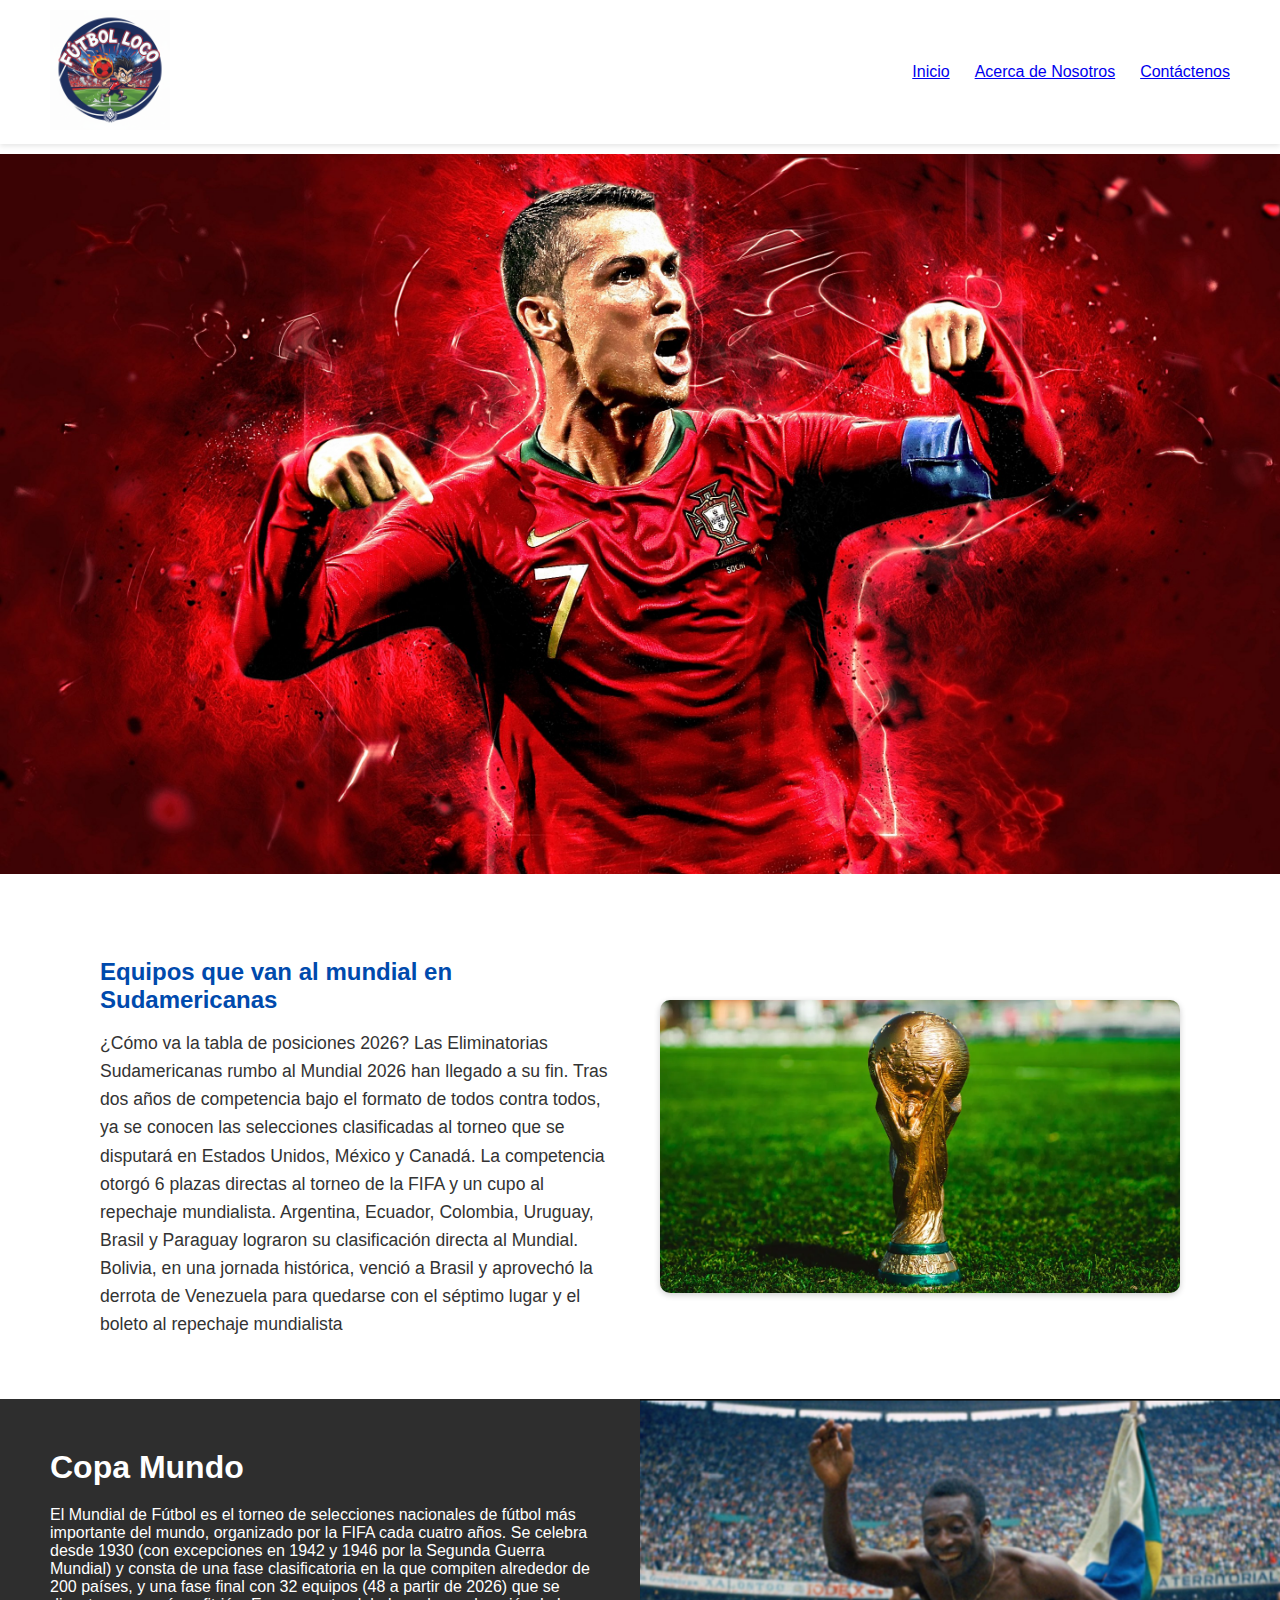
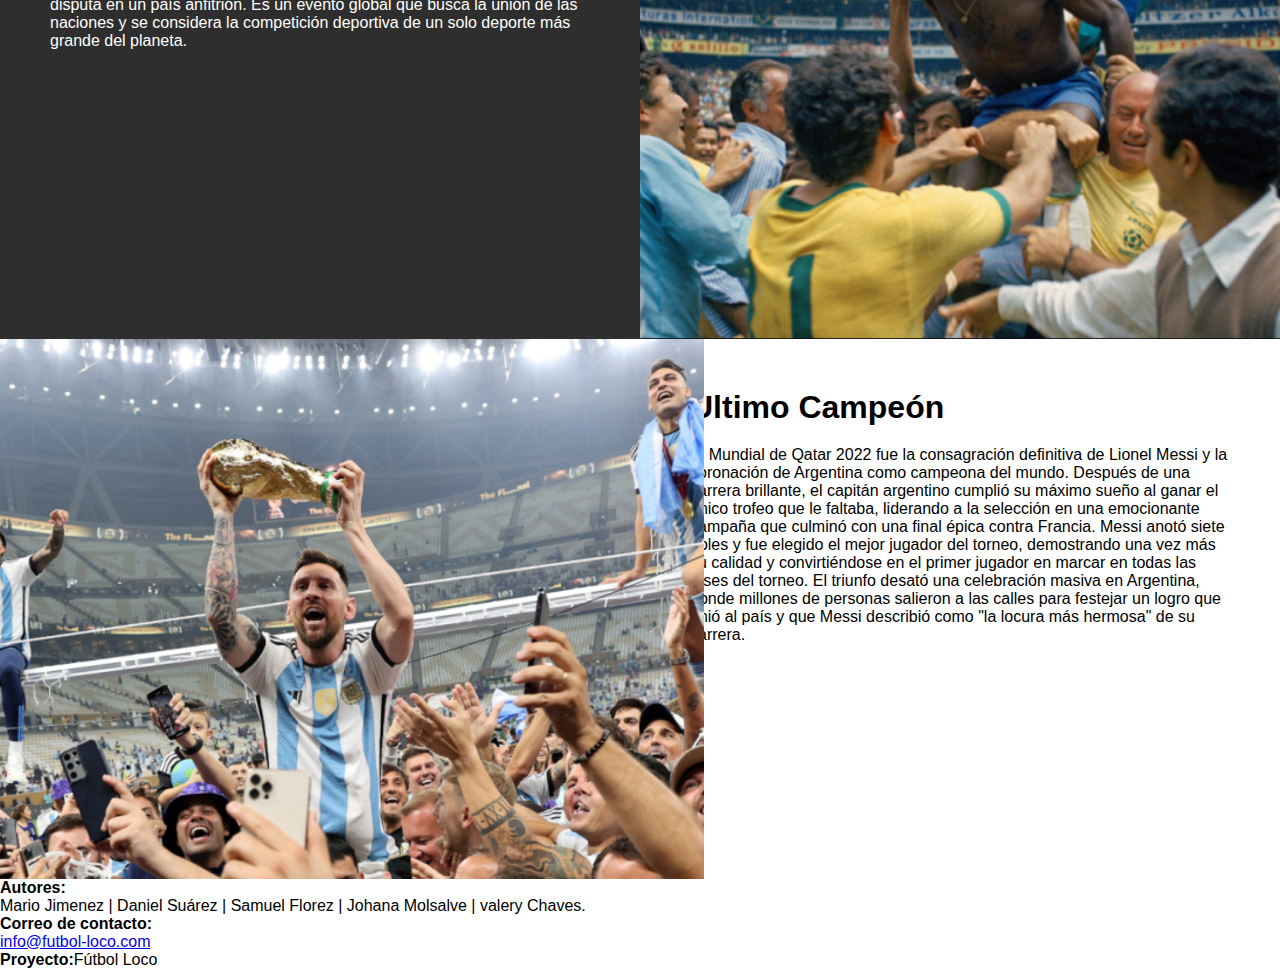
<file: index.html>
<!DOCTYPE html>
<html lang="en">
  <head>
    <meta charset="UTF-8" />
    <meta name="viewport" content="width=device-width, initial-scale=1.0" />
    <link rel="stylesheet" href="css/styles.css" />
    <title>Fútbol Loco | Home</title>
    <link rel="stylesheet" href="css/styles.css" />
  </head>
  <body>
    <header class="navbar">
      <!-- Logo -->
      <div class="logo">
        <img src="img/logo.png" alt="LocosDelFutbol" />
      </div>

      <!-- Menú principal -->
      <nav class="menu">
        <a href="index.html" class="activo">Inicio</a>
        <a href="about.html">Acerca de Nosotros</a>
        <a href="contact.html">Contáctenos</a>
      </nav>
    </header>

    <section class="hero">
      <img
        src="img/cristiano-ronaldo-seleccion-de-portugal-3264.jpg"
        alt="Imagen de fútbol"
      />
    </section>

    <section class="contenido">
      <div class="texto">
        <h2>Equipos que van al mundial en Sudamericanas</h2>
        <p>
          ¿Cómo va la tabla de posiciones 2026? Las Eliminatorias Sudamericanas
          rumbo al Mundial 2026 han llegado a su fin. Tras dos años de
          competencia bajo el formato de todos contra todos, ya se conocen las
          selecciones clasificadas al torneo que se disputará en Estados Unidos,
          México y Canadá. La competencia otorgó 6 plazas directas al torneo de
          la FIFA y un cupo al repechaje mundialista. Argentina, Ecuador,
          Colombia, Uruguay, Brasil y Paraguay lograron su clasificación directa
          al Mundial. Bolivia, en una jornada histórica, venció a Brasil y
          aprovechó la derrota de Venezuela para quedarse con el séptimo lugar y
          el boleto al repechaje mundialista
        </p>
      </div>

      <div class="imagen">
        <img
          src="img/tabla_de_posiciones_eliminatorias_sudamericanas_2026_resultados.webp"
          alt="Jugadores de fútbol"
        />
      </div>
    </section>

    <div class="blog">
      <div class="texto-1">
        <h1>Copa Mundo</h1>
        <p>
          El Mundial de Fútbol es el torneo de selecciones nacionales de fútbol
          más importante del mundo, organizado por la FIFA cada cuatro años. Se
          celebra desde 1930 (con excepciones en 1942 y 1946 por la Segunda
          Guerra Mundial) y consta de una fase clasificatoria en la que compiten
          alrededor de 200 países, y una fase final con 32 equipos (48 a partir
          de 2026) que se disputa en un país anfitrión. Es un evento global que
          busca la unión de las naciones y se considera la competición deportiva
          de un solo deporte más grande del planeta.
        </p>
      </div>

      <div class="imagen-1">
        <img src="img/pele.png" alt="pele" />
      </div>
    </div>
    <div class="blog">
      <div class="texto-2">
        <h1>Ultimo Campeón</h1>
        <p>
          El Mundial de Qatar 2022 fue la consagración definitiva de Lionel
          Messi y la coronación de Argentina como campeona del mundo. Después de
          una carrera brillante, el capitán argentino cumplió su máximo sueño al
          ganar el único trofeo que le faltaba, liderando a la selección en una
          emocionante campaña que culminó con una final épica contra Francia.
          Messi anotó siete goles y fue elegido el mejor jugador del torneo,
          demostrando una vez más su calidad y convirtiéndose en el primer
          jugador en marcar en todas las fases del torneo. El triunfo desató una
          celebración masiva en Argentina, donde millones de personas salieron a
          las calles para festejar un logro que unió al país y que Messi
          describió como "la locura más hermosa" de su carrera.
        </p>
      </div>

      <div class="imagen-2">
        <img src="img/messi.png" alt="messi" />
      </div>
    </div>
    <footer>
        <p><strong>Autores:</strong></p> Mario Jimenez |
        Daniel Suárez | Samuel Florez | Johana Molsalve | valery Chaves.
        <p><strong>Correo de contacto:</strong></p> <a href="futbolcuriosity@gmail.com">info@futbol-loco.com</a>
        <p><strong>Proyecto:</strong>Fútbol Loco</p>
    </footer>
  </body>
</html>
</file>
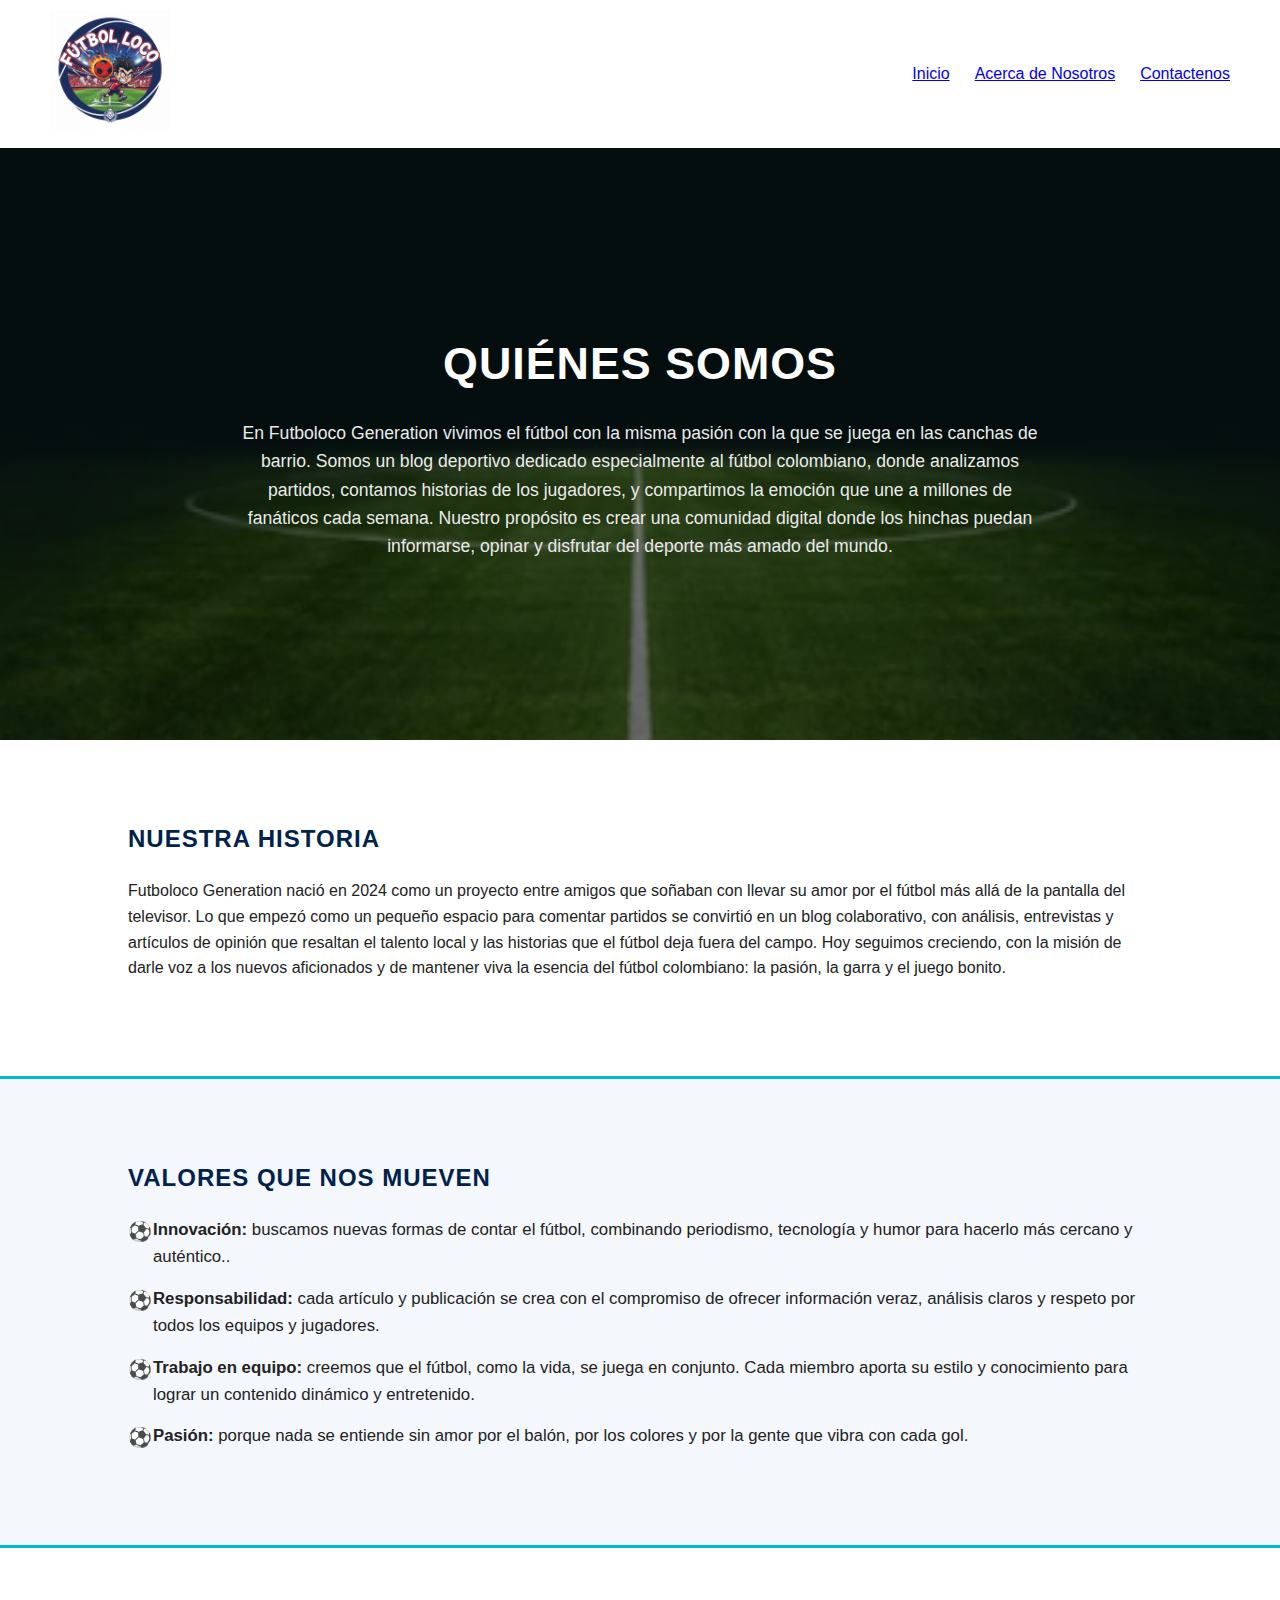
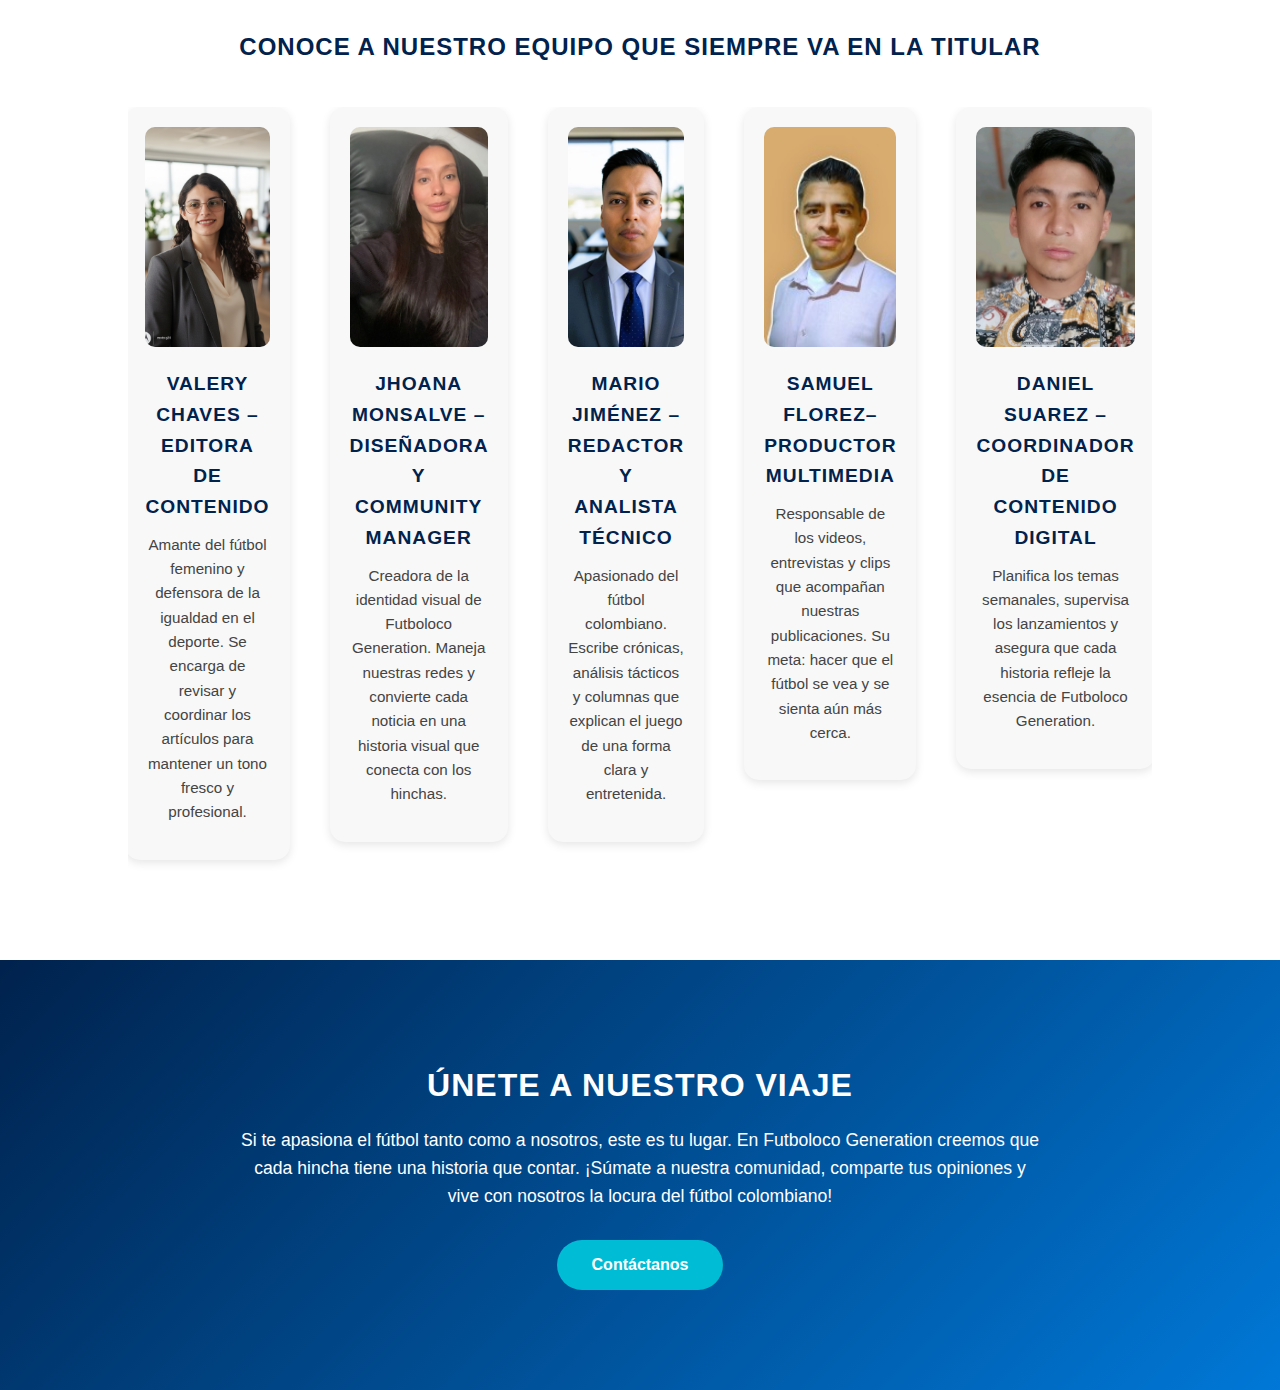
<file: about.html>
<!DOCTYPE html>
<html lang="en">
<head>
    <meta charset="UTF-8">
    <meta name="viewport" content="width=device-width, initial-scale=1.0">
    <title>Fútbol Loco | Nosotros</title>
    <link rel="stylesheet" href="./css/styles_about.css">
</head>
<body>
     <header class="navbar">
    <!-- Logo -->
    <div class="logo">
      <img src="img/logo.png" alt="LocosDelFutbol">
    </div>

    <!-- Menú principal -->
    <nav class="menu">
      <a href="index.html">Inicio</a>
      <a href="about.html">Acerca de Nosotros</a>
      <a href="contact.html">Contactenos</a>
    </nav>
     </header>

    <main class="pagina-about">
        <!-- quienes somos -->
        <section class="quienes-somos">
            <div class="contenido">
                <h1>Quiénes somos</h1>
                <p>En Futboloco Generation vivimos el fútbol con la misma pasión con la que se juega en las canchas de barrio.
                   Somos un blog deportivo dedicado especialmente al fútbol colombiano, donde analizamos partidos, contamos historias de los jugadores, y compartimos la emoción que une a millones de fanáticos cada semana.
                   Nuestro propósito es crear una comunidad digital donde los hinchas puedan informarse, opinar y disfrutar del deporte más amado del mundo.</p>
            </div>
            
        </section>
    
        <!-- historia -->
        <section class="historia">
            <div class="contenido">
                <h2>Nuestra historia</h2>
                <p>Futboloco Generation nació en 2024 como un proyecto entre amigos que soñaban con llevar su amor por el fútbol más allá de la pantalla del televisor.
                   Lo que empezó como un pequeño espacio para comentar partidos se convirtió en un blog colaborativo, con análisis, entrevistas y artículos de opinión que resaltan el talento local y las historias que el fútbol deja fuera del campo.
                   Hoy seguimos creciendo, con la misión de darle voz a los nuevos aficionados y de mantener viva la esencia del fútbol colombiano: la pasión, la garra y el juego bonito.</p>
                
            </div>
        </section>
    
        <!-- Sección valores -->
        <section class="valores">
            <div class="contenido">
                <h2>Valores que nos mueven</h2>
                <ul class="lista-valores">
                    <li><strong>Innovación:</strong> buscamos nuevas formas de contar el fútbol, combinando periodismo, tecnología y humor para hacerlo más cercano y auténtico..</li>
                    <li><strong>Responsabilidad:</strong> cada artículo y publicación se crea con el compromiso de ofrecer información veraz, análisis claros y respeto por todos los equipos y jugadores.</li>
                    <li><strong>Trabajo en equipo:</strong> creemos que el fútbol, como la vida, se juega en conjunto. Cada miembro aporta su estilo y conocimiento para lograr un contenido dinámico y entretenido.</li>
                    <li><strong>Pasión:</strong> porque nada se entiende sin amor por el balón, por los colores y por la gente que vibra con cada gol.</li>
                </ul>
            </div>
        </section>
    
        <!-- Sección de equipo -->
        <section class="equipo">
            <div class="contenido">
                <h2>Conoce a Nuestro Equipo Que Siempre Va En La Titular</h2>
                <div class="tarjetas-equipo">
                    <div class="tarjeta">
                        <img src="./img_miembros/valery.jpg" alt="Nombre del miembro">
                        <h3>Valery Chaves – Editora de Contenido</h3>
                        <p>Amante del fútbol femenino y defensora de la igualdad en el deporte. Se encarga de revisar y coordinar los artículos para mantener un tono fresco y profesional.</p>
                    </div>
                    <div class="tarjeta">
                        <img src="./img_miembros/jhoana.jpg" alt="Nombre del miembro">
                        <h3>Jhoana Monsalve – Diseñadora y Community Manager</h3>
                        <p>Creadora de la identidad visual de Futboloco Generation. Maneja nuestras redes y convierte cada noticia en una historia visual que conecta con los hinchas.</p>
                    </div>
                    <div class="tarjeta">
                        <img src="./img_miembros/desarrollador_web.jpg" alt="Nombre del miembro">
                        <h3>Mario Jiménez – Redactor y Analista Técnico</h3>
                        <p>Apasionado del fútbol colombiano. Escribe crónicas, análisis tácticos y columnas que explican el juego de una forma clara y entretenida.</p>
                    </div>
                    <div class="tarjeta">
                        <img src="./img_miembros/samuel.jpg" alt="Nombre del miembro">
                        <h3>Samuel  Florez– Productor Multimedia</h3>
                        <p>Responsable de los videos, entrevistas y clips que acompañan nuestras publicaciones. Su meta: hacer que el fútbol se vea y se sienta aún más cerca.</p>
                    </div>
                    <div class="tarjeta">
                        <img src="./img_miembros/Daniel.png" alt="Nombre del miembro">
                        <h3>Daniel Suarez – Coordinador de Contenido Digital</h3>
                        <p>Planifica los temas semanales, supervisa los lanzamientos y asegura que cada historia refleje la esencia de Futboloco Generation.</p>
                    </div>
                    
                </div>
            </div>
        </section>
    
        <!-- Sección contacto o llamada a la acción -->
        <section class="about-cta">
            <div class="container">
                <h2>Únete a nuestro viaje</h2>
                <p>Si te apasiona el fútbol tanto como a nosotros, este es tu lugar.
                    En Futboloco Generation creemos que cada hincha tiene una historia que contar.
                    ¡Súmate a nuestra comunidad, comparte tus opiniones y vive con nosotros la locura del fútbol colombiano!</p>
                <a href="contact.html" class="btn">Contáctanos</a>
            </div>
        </section>
    </main>

</body>
</html>
</file>
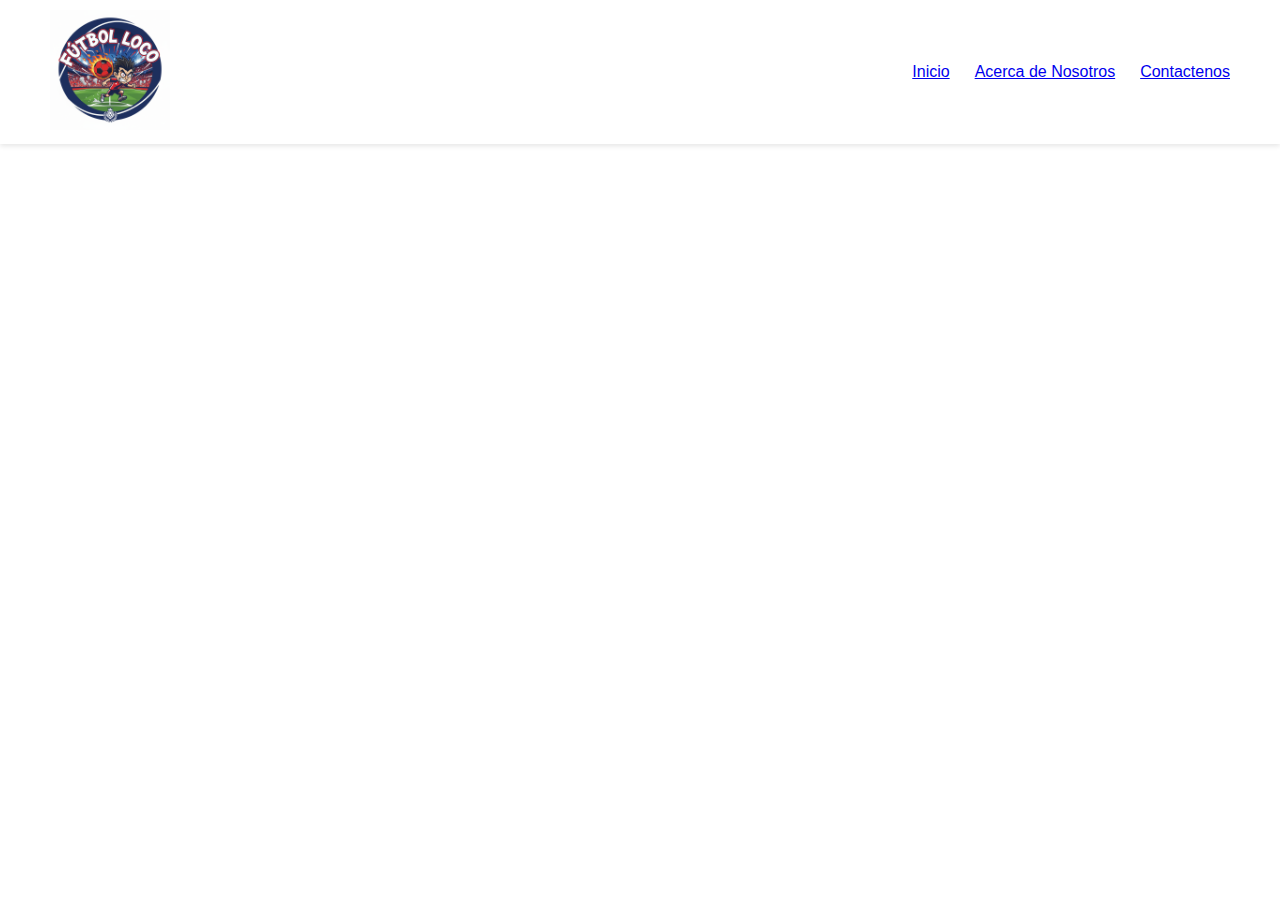
<file: contact.html>
<!DOCTYPE html>
<html lang="en">
<head>
    <meta charset="UTF-8">
    <meta name="viewport" content="width=device-width, initial-scale=1.0">
    <title>Fútbol Loco | Contántenos</title>
    <link rel="stylesheet" href="css/styles.css">
</head>
<body>
    <header class="navbar">
        <div class="logo">
            <img src="img/logo.png" alt="LocosDelFutbol">
        </div><!-- Logo -->
        <!-- Menú principal -->
        <nav class="menu">
        <a href="index.html">Inicio</a>
        <a href="about.html">Acerca de Nosotros</a>
        <a href="contact.html">Contactenos</a>
        </nav>
    </header>
    <section class="hero">
        
    </section>

    <form>

    </form>
</body>
</html>
</file>
<file: css/styles.css>
/* Reset básico */
* {
  margin: 0;
  padding: 0;
  box-sizing: border-box;
}

body {
  font-family: "Century Gothic", sans-serif;
}

/* === HEADER PRINCIPAL === */
.navbar {
  display: flex;
  justify-content: space-between; /* Logo - Menú - Extras */
  align-items: center;
  padding: 10px 50px;
  background-color: white;
  box-shadow: 0 2px 5px rgba(0,0,0,0.1);
}

/* LOGO */
.logo img {
  width: 120px;
}

/* MENÚ CENTRAL */
.menu {
  display: flex;
  gap: 25px;
}







.blog {
    position: relative;
    width: 100%;
    height: 60vh;
}


.texto-1 {
    position: absolute;
    left: 0;
    top: 0;
    width: 50%;
    height: 100%;
    background-color: #2e2e2e;
    color: white;
    padding: 50px;
}

.texto-2 {
  position: absolute;
    right: 0;
    top: 0;
    width: 50%;
    height: 100%;
    background-color: white;
    color: black;
    padding: 50px;
}


.texto-1 h1,
.texto-2 h1 {
    font-size: 2em;
    margin-bottom: 20px;
}


.texto-1 p 
.texto-2 p{
    margin-bottom: 15px;
}

.imagen-1 {
    position: absolute;
    right: 0;
    top: 0;
    width: 50%;
    height: 100%;
    overflow: hidden;

}

.imagen-2 {
    position: absolute;
    left: 0;
    top: 0;
    width: 55%;
    height: 100%;
    overflow: hidden;
}

.imagen-1 img,
.imagen-2 img {
    position: absolute;
    width: 100%;
    height: 100%;
    object-fit: cover;
}

/* IMAGEN PRINCIPAL */
.hero {
  position: relative;
  margin-top: 10px; /* 🔥 Espacio para que la imagen no se esconda detrás del navbar */
}

.hero img {
  width: 100%;
  height: 80vh; /* Altura adaptable */
  object-fit: cover;
}

.hero h1 {
  position: absolute;
  bottom: 50px;
  left: 50%;
  transform: translateX(-50%);
  color: white;
  font-size: 3rem;
  font-weight: 800;
  text-align: center;
  text-shadow: 2px 2px 10px rgba(0,0,0,0.6);
}

/* --- Sección texto + imagen --- */
.contenido {
  display: flex;
  justify-content: space-between;
  align-items: center;
  padding: 60px 100px;
  background-color: #fff;
  margin-top: 20px;
  gap: 40px;
}

.texto {
  flex: 1;
}

.texto h2 {
  color: #004aad;
  margin-bottom: 15px;
}

.texto p {
  line-height: 1.6;
  font-size: 1.1rem;
  color: #333;
}

.imagen {
  flex: 1;
}

.imagen img {
  width: 100%;
  border-radius: 10px;
  box-shadow: 0 2px 6px rgba(0,0,0,0.2);
}
</file>
<file: css/styles_about.css>
/* Reset básico */
* {
  margin: 0;
  padding: 0;
  box-sizing: border-box;
}

body {
  font-family: "Century Gothic", sans-serif;
}

/* === HEADER PRINCIPAL === */
.navbar {
  display: flex;
  justify-content: space-between; /* Logo - Menú - Extras */
  align-items: center;
  padding: 10px 50px;
  background-color: white;
  box-shadow: 0 2px 5px rgba(0,0,0,0.1);
}

/* LOGO */
.logo img {
  width: 120px;
}

/* MENÚ CENTRAL */
.menu {
  display: flex;
  gap: 25px;
}

/* ============================
   ESTILOS GENERALES
============================ */
* {
  margin: 0;
  padding: 0;
  box-sizing: border-box;
  font-family: 'Poppins', sans-serif;
}

body {
  background-color: #ffffff;
  color: #222;
  line-height: 1.6;
}



/* ============================
   SECCIONES GENERALES
============================ */
main section {
  padding: 80px 10%;
}

h1, h2, h3 {
  color: #00224d;
  margin-bottom: 20px;
  text-transform: uppercase;
  font-weight: 700;
  letter-spacing: 1px;
}

p {
  margin-bottom: 15px;
  font-size: 1rem;
}

/* ============================
   QUIÉNES SOMOS
============================ */

.quienes-somos {
  position: relative;
  color: #fff;
  text-align: center;
  padding: 50px 10%; /* 🔽 mucho más pequeño */
  background: url('../img_miembros/quienes_somos.png') center/cover no-repeat;
  display: flex;
  flex-direction: column;
  justify-content: center;
  align-items: center;
  min-height: 180px; /* 🔽 altura total más compacta */
}

/* Filtro oscuro */
.quienes-somos::before {
  content: "";
  position: absolute;
  top: 0;
  left: 0;
  width: 100%;
  height: 100%;
  background: rgba(0, 0, 0, 0.55);
  z-index: 0;
}

.quienes-somos .contenido {
  position: relative;
  z-index: 1;
}

.quienes-somos h1 {
  font-size: 2rem;
  margin-bottom: 10px;
  color: #fff;
}

.quienes-somos p {
  max-width: 700px;
  margin: 0 auto;
  font-size: 1rem;
  color: #eaeaea;
}


/* ============================
   HISTORIA
============================ */
.historia {
  display: flex;
  align-items: center;
  gap: 40px;
  flex-wrap: wrap;
}

.historia img {
  flex: 1;
  width: 100%;
  max-width: 500px;
  border-radius: 12px;
  box-shadow: 0 4px 12px rgba(0,0,0,0.2);
}

.historia .contenido {
  flex: 1;
  min-width: 300px;
}

/* ============================
   VALORES
============================ */
.valores {
  background: #f4f7fb;
  border-top: 3px solid #00bcd4;
  border-bottom: 3px solid #00bcd4;
}

.valores ul {
  list-style: none;
  margin-top: 20px;
}

.valores li {
  margin-bottom: 15px;
  padding-left: 25px;
  position: relative;
  font-size: 1.05rem;
}

.valores li::before {
  content: "⚽";
  position: absolute;
  left: 0;
  color: #00bcd4;
  font-size: 1.2rem;
}

/* ============================
   EQUIPO
============================ */
.equipo {
  background: #fff;
  text-align: center;
}

.tarjetas-equipo {
  display: flex;
  justify-content: center; /* centra horizontalmente */
  align-items: flex-start;
  gap: 40px; /* espacio entre tarjetas */
  flex-wrap: nowrap; /* 🔥 evita que bajen de línea */
  overflow-x: auto; /* agrega scroll si no caben */
  margin-top: 40px;
  padding-bottom: 20px;
}

/* Opcional: mejora la experiencia al hacer scroll horizontal */
.tarjetas-equipo::-webkit-scrollbar {
  height: 8px;
}
.tarjetas-equipo::-webkit-scrollbar-thumb {
  background-color: #ccc;
  border-radius: 4px;
}


.tarjeta {
  background: #f8f8f8;
  border-radius: 15px;
  padding: 20px;
  box-shadow: 0 3px 10px rgba(0,0,0,0.1);
  transition: transform 0.3s, box-shadow 0.3s;
}

.tarjeta:hover {
  transform: translateY(-8px);
  box-shadow: 0 6px 16px rgba(0,0,0,0.15);
}

.tarjeta img {
  width: 100%;
  height: 220px;
  object-fit: cover;
  border-radius: 10px;
  margin-bottom: 15px;
}

.tarjeta h3 {
  color: #00224d;
  margin-bottom: 10px;
  font-size: 1.2rem;
}

.tarjeta p {
  font-size: 0.95rem;
  color: #444;
}

/* ============================
   CTA FINAL
============================ */
.about-cta {
  background: linear-gradient(135deg, #00224d, #0078d7);
  color: #fff;
  text-align: center;
  padding: 100px 10%;
}

.about-cta h2 {
  font-size: 2rem;
  margin-bottom: 15px;
  color: #fff;
}

.about-cta p {
  max-width: 800px;
  margin: 0 auto 30px;
  font-size: 1.1rem;
}

.about-cta .btn {
  display: inline-block;
  background: #00bcd4;
  color: #fff;
  padding: 12px 35px;
  border-radius: 30px;
  text-decoration: none;
  font-weight: 600;
  transition: background 0.3s;
}

.about-cta .btn:hover {
  background: #00a0b3;
}

/* ============================
   RESPONSIVE
============================ */
@media (max-width: 768px) {
  .historia {
    flex-direction: column;
  }

  .navbar {
    flex-direction: column;
    align-items: flex-start;
  }

  .menu {
    margin-top: 10px;
  }

  .menu a {
    margin-left: 0;
    margin-right: 15px;
  }
}

.quienes-somos {
  position: relative;
  color: #fff;
  text-align: center;
  padding: 180px 10%;
  background: url('../img_miembros/quienes_somos.png') center/cover no-repeat;
  display: flex;
  flex-direction: column;
  justify-content: center;
  align-items: center;
}

/* Agrega un overlay (filtro oscuro para resaltar el texto) */
.quienes-somos::before {
  content: "";
  position: absolute;
  top: 0;
  left: 0;
  width: 100%;
  height: 100%;
  background: rgba(0, 0, 0, 0.55); /* oscurece el fondo */
  z-index: 0;
}

/* Asegura que el texto esté encima del overlay */
.quienes-somos .contenido {
  position: relative;
  z-index: 1;
}

.quienes-somos h1 {
  font-size: 2.8rem;
  margin-bottom: 20px;
  color: #fff;
}

.quienes-somos p {
  max-width: 800px;
  margin: 0 auto;
  font-size: 1.1rem;
  color: #eaeaea;
}


/* Footer */
footer {
    background-color: darkcyan;
    color: white;
    text-align: center;
    padding: 20px 10px;
    font-family: Arial, Helvetica, sans-serif;
    font-size: 14px;
    line-height: 1.6;
}
</file>
